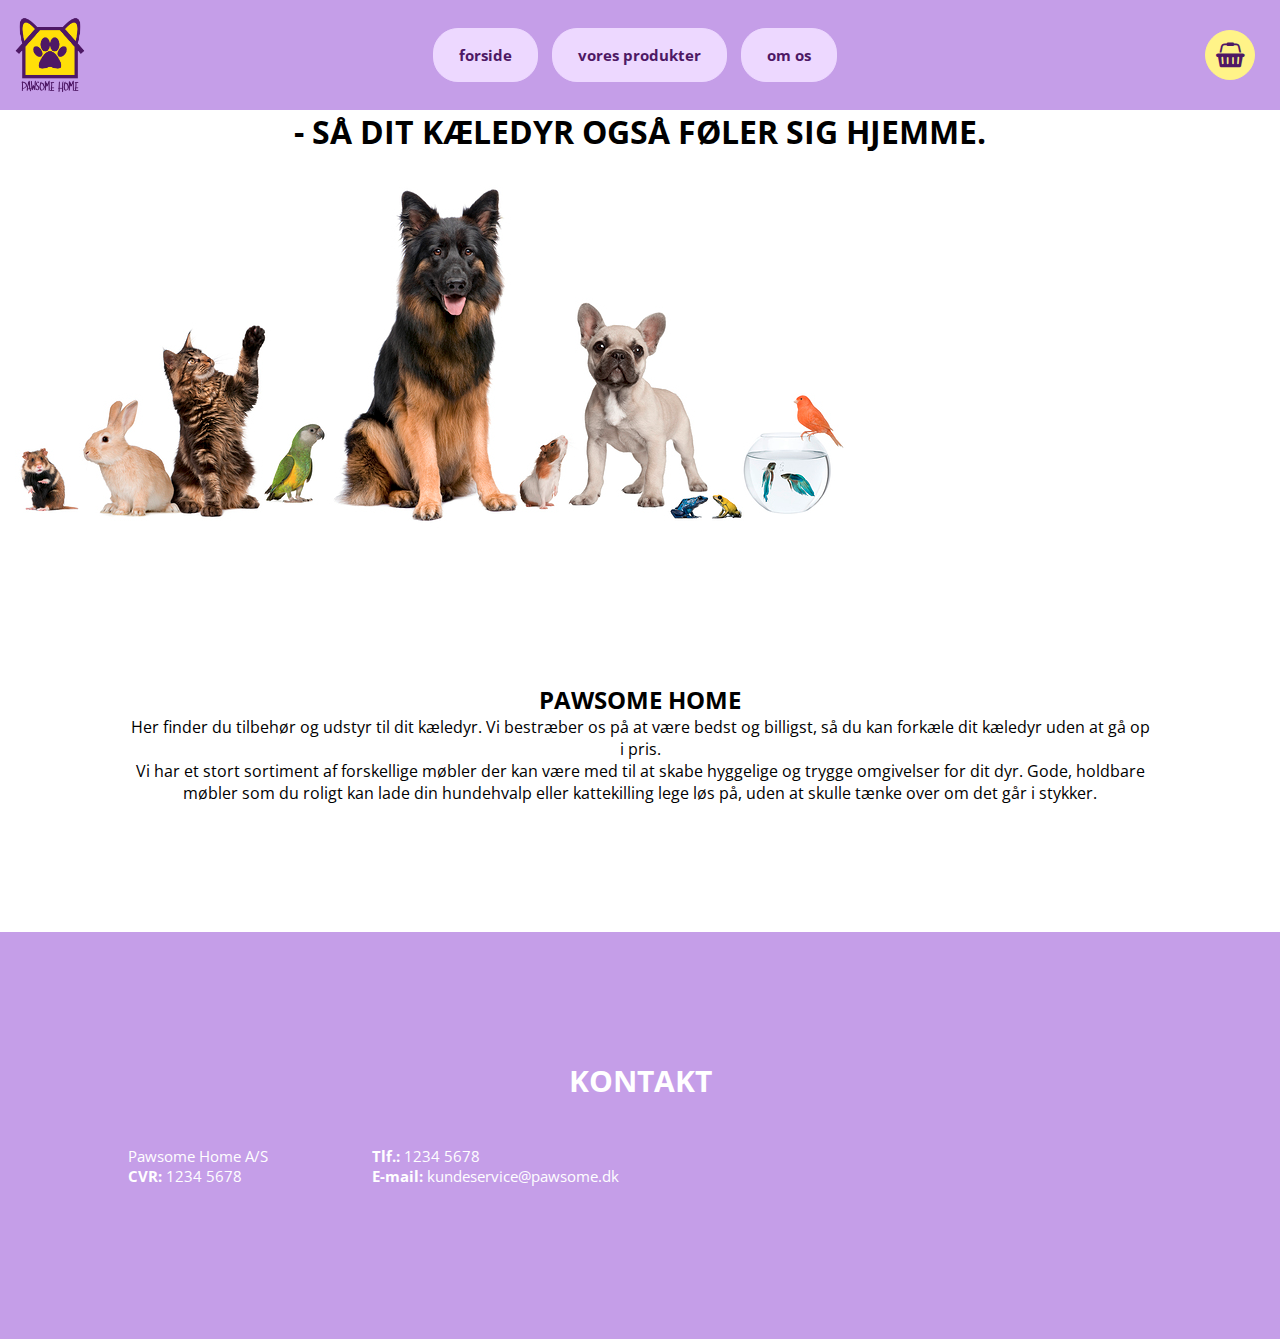
<file: index.html>
<!DOCTYPE html>
<html lang="en">
<head>
    <meta charset="UTF-8">
    <title>Pawsome Home</title>
    <link rel="stylesheet" href="css/main.css">
    <meta name="viewport" content="width=device-width, initial-scale=1.0">
    <link href="https://maxcdn.bootstrapcdn.com/font-awesome/4.7.0/css/font-awesome.min.css" rel="stylesheet">
</head>
<body id="index">

    <nav>
        <img src="images/logo.png" alt="logo" class="logo">
        <ul>
            <li><a href="index.html">Forside</a></li>
            <li><a href="products.html">Vores produkter</a></li>
            <li><a href="about.html">Om os</a></li>
        </ul>
        <i class="fa fa-shopping-basket basket" aria-hidden="true"></i>
    </nav>

<!-- header -->
    <h1> - Så dit kæledyr også føler sig hjemme.</h1>
<!-- Image banner-->
    <img src="images/petsonline.png" alt="banner" class="banner">

<!-- text -->
    <article>
        <h2>Pawsome Home</h2>
        <p> Her finder du  tilbehør og udstyr til dit kæledyr.
        Vi bestræber os på at være bedst og billigst, så du kan forkæle dit kæledyr uden at gå op i pris.</p>


        <p> Vi har et stort sortiment af forskellige møbler der kan være med til at skabe hyggelige
        og trygge omgivelser for dit dyr. Gode, holdbare møbler som du roligt kan lade din hundehvalp eller kattekilling
        lege løs på, uden at skulle tænke over om det går i stykker.</p>
    </article>

    <footer>
        <h1>Kontakt</h1>
        <p>Pawsome Home A/S
            <br><b>CVR:</b> 1234 5678</p>
        <p><b>Tlf.:</b> 1234 5678
            <br><b>E-mail:</b> kundeservice@pawsome.dk</p>
    </footer>

</body>
</html>
</file>
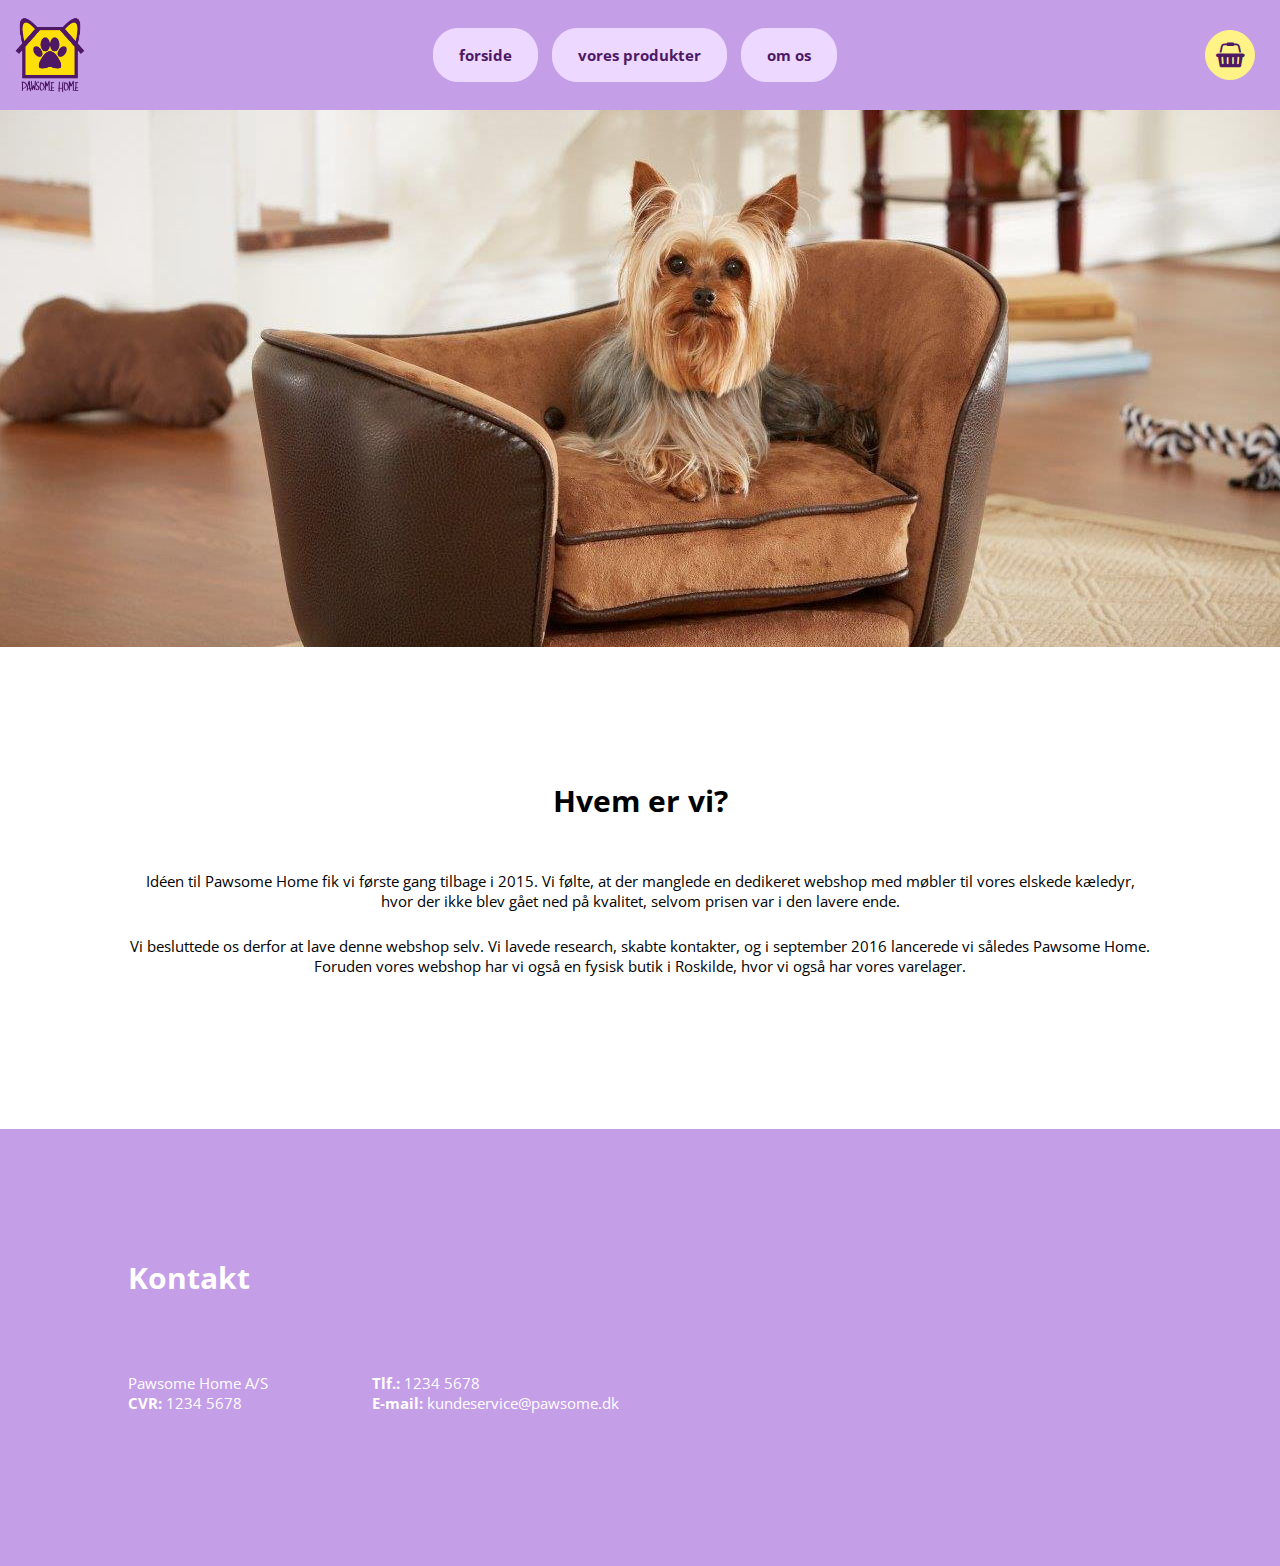
<file: about.html>
<!DOCTYPE html>
<html lang="en">
<head>
    <meta charset="UTF-8">
    <title>Om os</title>
    <link rel="stylesheet" href="css/main.css">
    <meta name="viewport" content="width=device-width, initial-scale=1.0">
    <link href="https://maxcdn.bootstrapcdn.com/font-awesome/4.7.0/css/font-awesome.min.css" rel="stylesheet">
</head>
<body id="about">

    <nav>
        <img src="images/logo.png" alt="logo" class="logo">
        <ul>
            <li><a href="index.html">Forside</a></li>
            <li><a href="products.html">Vores produkter</a></li>
            <li><a href="about.html">Om os</a></li>
        </ul>
        <i class="fa fa-shopping-basket basket" aria-hidden="true"></i>
    </nav>

    <header><img src="images/about.jpg" alt="dog in sofa"></header>

    <article>
        <h1>Hvem er vi?</h1>
        <p>Idéen til Pawsome Home fik vi første gang tilbage i 2015.
        Vi følte, at der manglede en dedikeret webshop med møbler til vores elskede kæledyr,
            hvor der ikke blev gået ned på kvalitet, selvom prisen var i den lavere ende.</p>
        <p>Vi besluttede os derfor at lave denne webshop selv. Vi lavede research, skabte kontakter,
            og i september 2016 lancerede vi således Pawsome Home. Foruden vores webshop har vi også
            en fysisk butik i Roskilde, hvor vi også har vores varelager.</p>
    </article>

    <footer>
        <h1>Kontakt</h1>
        <p>Pawsome Home A/S
        <br><b>CVR:</b> 1234 5678</p>
        <p><b>Tlf.:</b> 1234 5678
        <br><b>E-mail:</b> kundeservice@pawsome.dk</p>
    </footer>

</body>
</html>
</file>
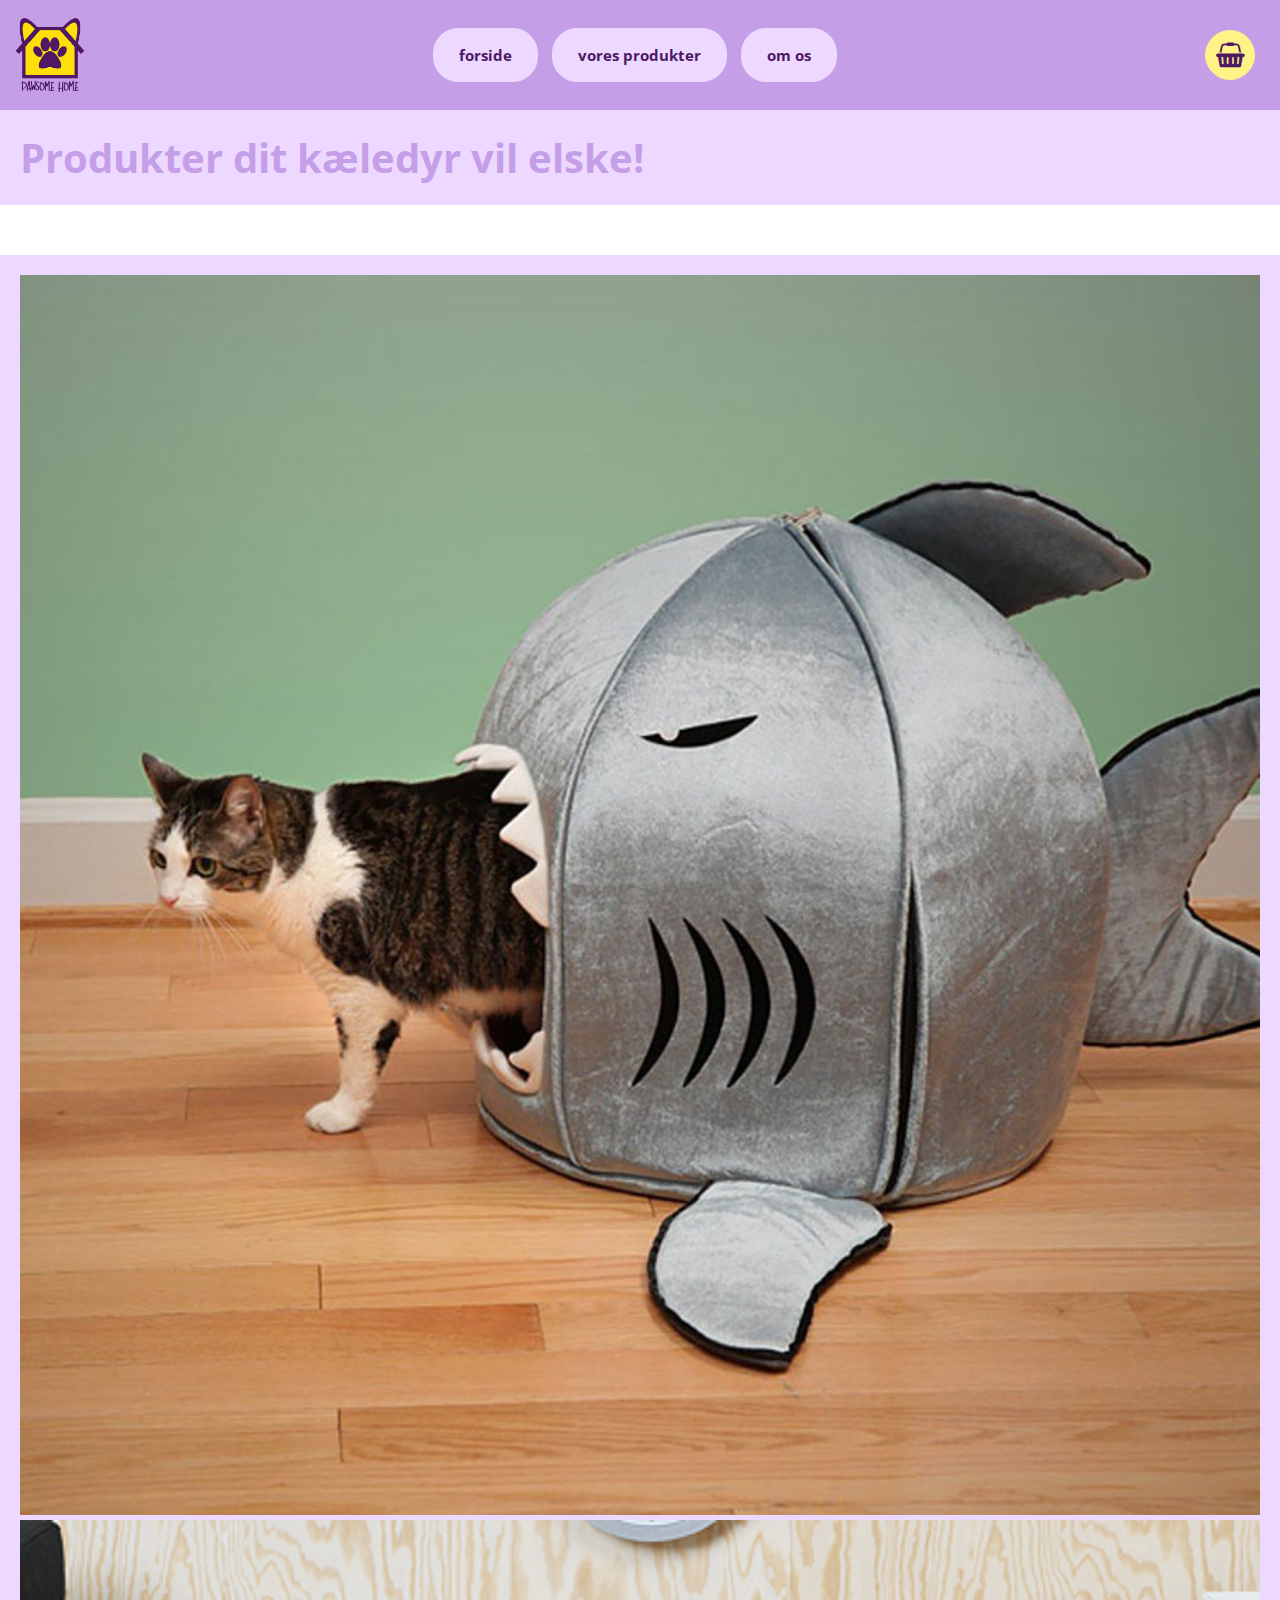
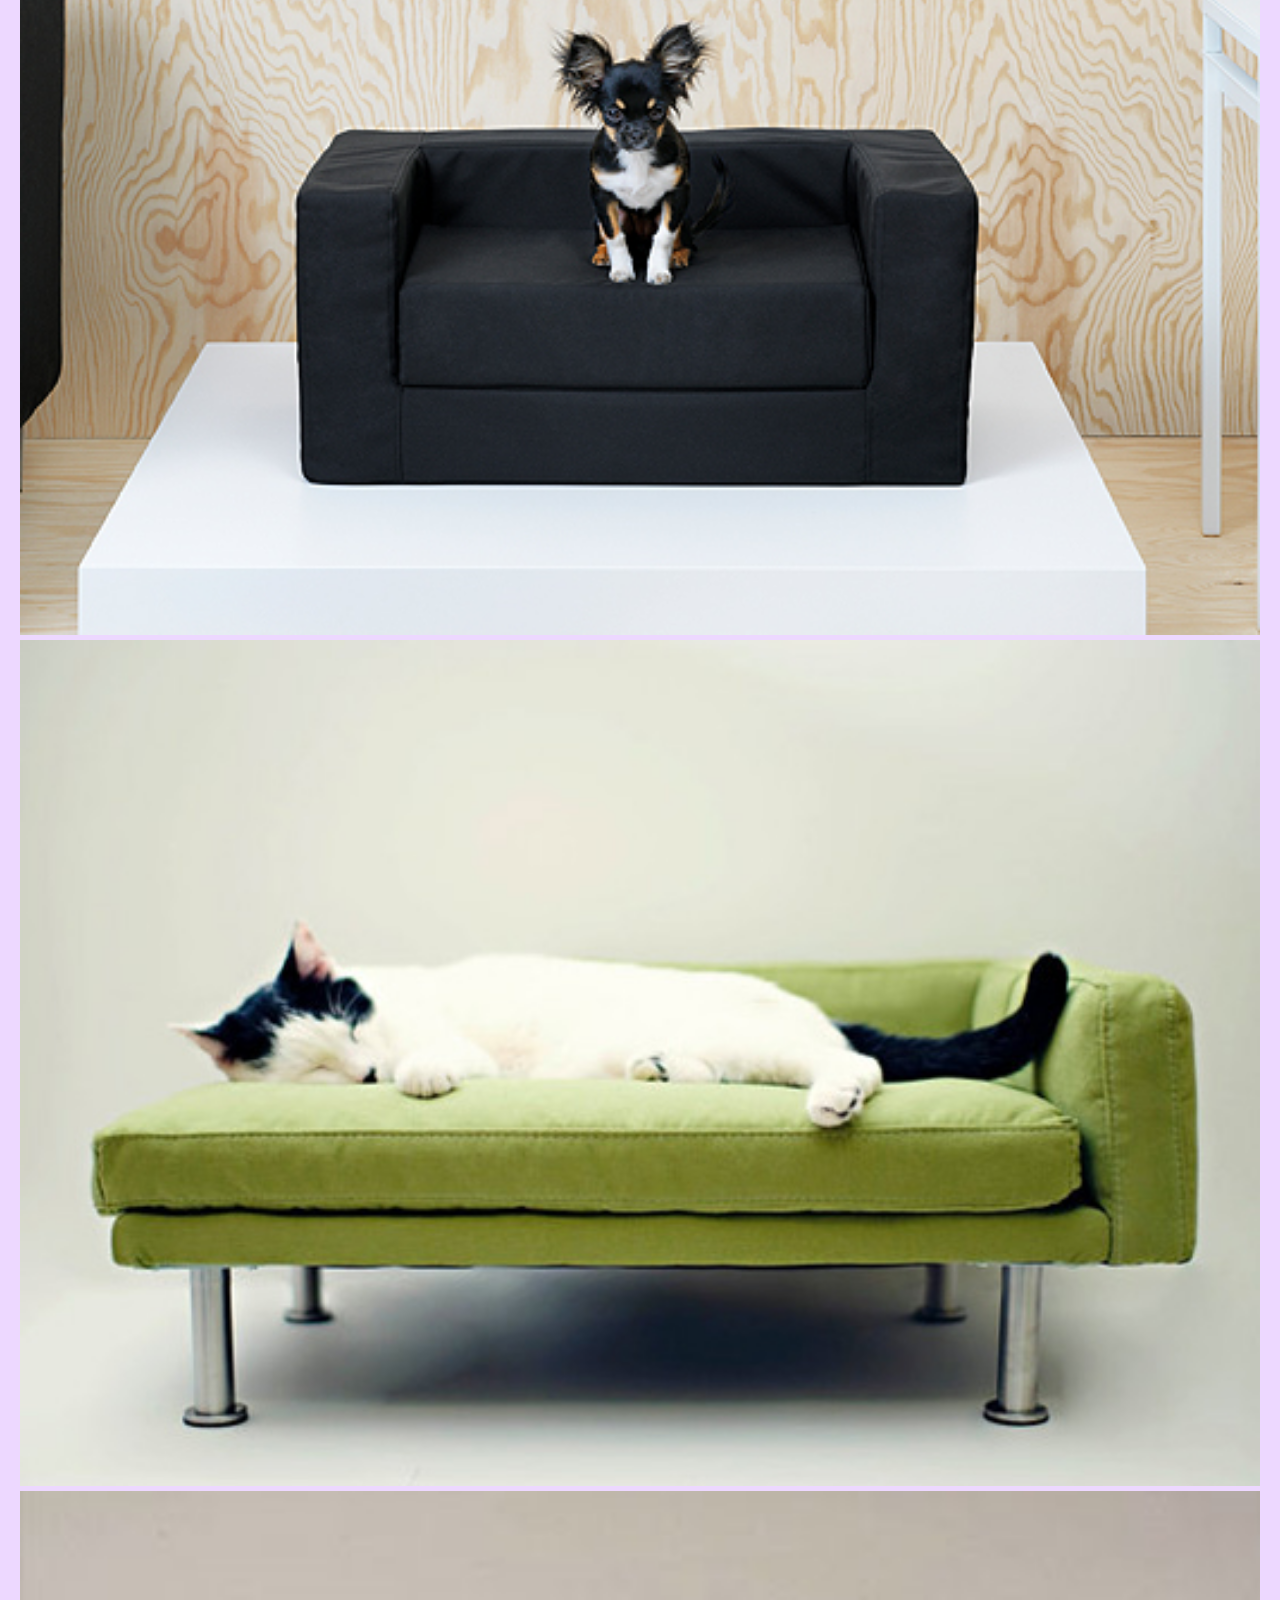
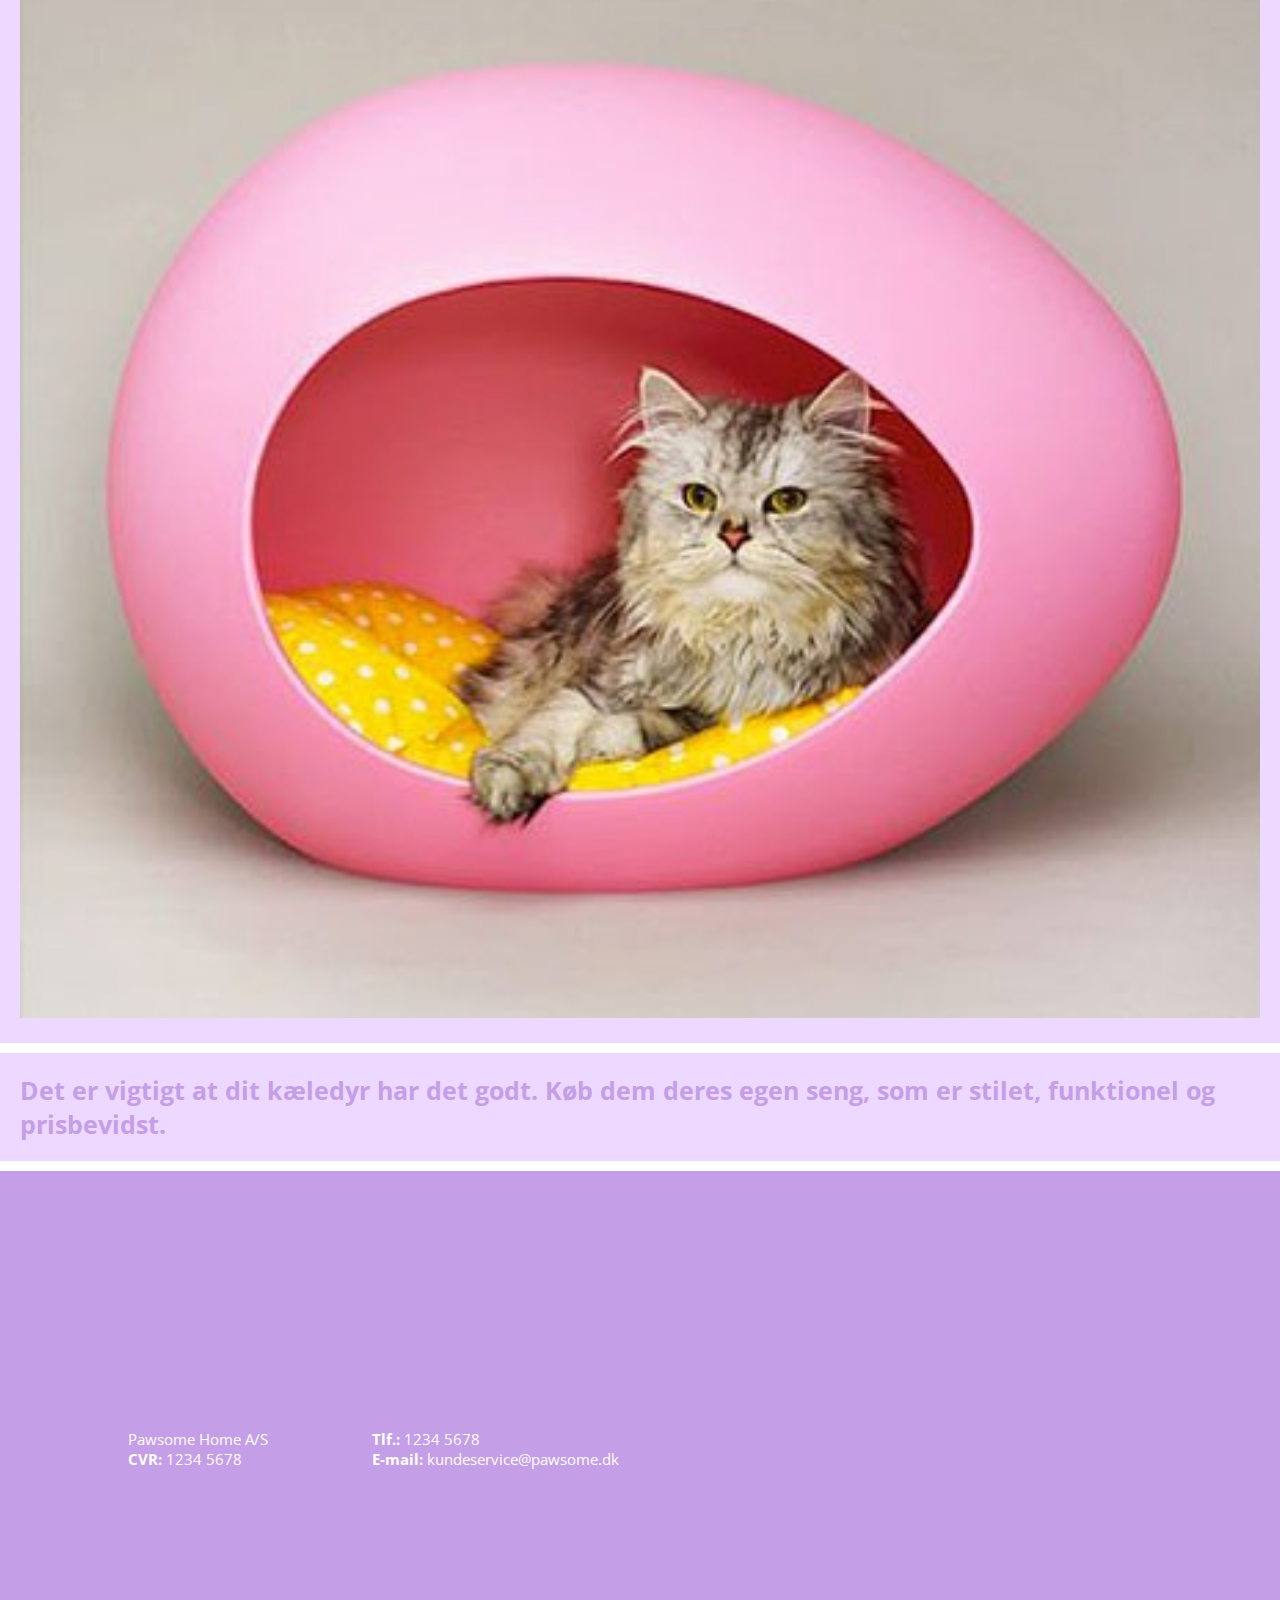
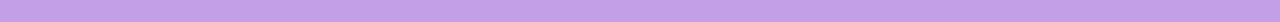
<file: products.html>
<!DOCTYPE html>
<html lang="en" xmlns="http://www.w3.org/1999/html">
<head>
    <meta charset="UTF-8">
    <title>Produkter</title>
    <link rel="stylesheet" href="css/main.css">
    <meta name="viewport" content="width=device-width, initial-scale=1.0">
    <link href="https://maxcdn.bootstrapcdn.com/font-awesome/4.7.0/css/font-awesome.min.css" rel="stylesheet">
</head>
<body id="products">

    <nav>
        <img src="images/logo.png" alt="logo" class="logo">
        <ul>
            <li><a href="index.html">Forside</a></li>
            <li><a href="products.html">Vores produkter</a></li>
            <li><a href="about.html">Om os</a></li>
        </ul>
        <i class="fa fa-shopping-basket basket" aria-hidden="true"></i>
    </nav>

    <header>
        <h1>Produkter dit kæledyr vil elske!</h1>
    </header>

    <section class="greenSection GSec1">

        <img src="images/seven.jpg"  alt="seven.jpg" class="cat"/>

        <img src="images/six.jpg"  alt="six.jpg" class="cat6"/>

        <img src="images/ten.jpg"  alt="ten.jpg" class="cat10"/>

        <img src="images/nine.jpg"  alt="nine.jpg" class="nine"/>

    </section>

    <section class="greenSection GSec2">
        <h2>
                Det er vigtigt at dit kæledyr har det godt. Køb dem deres egen seng, som er stilet, funktionel og prisbevidst.
        </h2>

    </section>

    <footer>
        <h1>Kontakt</h1>
        <p>Pawsome Home A/S
            <br><b>CVR:</b> 1234 5678</p>
        <p><b>Tlf.:</b> 1234 5678
            <br><b>E-mail:</b> kundeservice@pawsome.dk</p>
    </footer>

</body>
</html>
</file>
<file: css/main.css>
/* GLOBAL CSS FOR ALL PAGES
 STYLED BY CAMILLA */
@import url("https://fonts.googleapis.com/css?family=Open+Sans:300,400,700");
* {
  margin: 0;
  padding: 0; }

body {
  background-color: #fff;
  font-family: 'Open Sans', sans-serif; }

nav {
  display: flex;
  justify-content: space-between;
  align-items: center;
  width: 100%;
  height: auto;
  padding: 5px 0;
  background-color: #c59ee8; }

nav .logo {
  display: block;
  width: 100px; }

nav ul {
  display: block; }

nav li {
  display: inline-block;
  list-style-type: none;
  margin: 5px;
  padding: 15px 25px;
  background-color: #edd8ff;
  border: 1px solid #edd8ff;
  border-radius: 25px; }

nav a {
  font-size: 15px;
  font-weight: 700;
  color: #4e1865;
  text-transform: lowercase;
  text-decoration: none;
  text-align: center; }

nav .basket {
  margin: 0 25px 0 10px;
  width: 50px;
  height: 50px;
  background-color: #fff388;
  border: 1px solid #fff388;
  border-radius: 100%;
  font-size: 25px;
  color: #4e1865;
  text-align: center;
  line-height: 50px; }

nav .basket:hover {
  color: #c59ee8;
  cursor: pointer; }

footer {
  width: 100%;
  padding: 10%;
  background-color: #c59ee8;
  font-size: 15px;
  color: #fff;
  text-align: left; }

footer h1 {
  margin-bottom: 50px; }

footer p {
  margin: 25px 0; }

/* START OF FRONT PAGE STYLE */
html {
  background-color: white; }

body #index {
  font-family: sans-serif;
  font-size: 1em;
  line-height: 1.5em; }

#index img .banner {
  width: 100%; }

#index article {
  width: 100%;
  padding: 10%;
  text-align: center; }

#index h1 {
  text-align: center;
  text-transform: uppercase;
  margin-bottom: 20px; }

#index h2 {
  text-transform: uppercase; }

/* END OF FRONT PAGE STYLE */
/* START OF PRODUCT PAGE STYLE */
* {
  box-sizing: border-box;
  margin: 0;
  padding: 0; }

#products h1 {
  font-size: 40px;
  color: #c59ee8; }

#products h2 {
  font-size: 25px;
  color: #c59ee8; }

#products .greenSection img {
  width: 100%; }

#products .cat7 {
  height: 50%;
  width: 50%;
  display: flex;
  justify-content: center; }

#products .cat8 {
  height: 50%;
  width: 50%;
  display: flex;
  justify-content: center; }

#products .cat9 {
  height: 50%;
  width: 50%;
  display: flex;
  justify-content: center; }

#products .cat2 {
  height: 50%;
  width: 50%;
  display: flex;
  justify-content: center; }

#products header {
  background-color: #edd8ff;
  padding: 20px;
  margin-bottom: 50px;
  width: 100%; }

#products section {
  margin-bottom: 10px;
  padding: 20px;
  border: 1px white;
  align-self: stretch; }

#products .greenSection {
  background-color: #edd8ff; }

@supports (grid-area: auto) {
  @media screen and (min-width: 600px) {
    body #products {
      background-color: #edd8ff;
      display: grid;
      grid-template-columns: 1fr 1fr 1fr;
      grid-template-areas: "nav nav nav" "header header header" "GSec1 GSec2" "footer footer footer"; }

    #products header {
      grid-area: header; }

    #products .GSec1 {
      grid-area: GSec1; }

    #products .GSec2 {
      grid-area: GSec2;
      font-size: 5px; }

    #products footer {
      grid-area: footer; } } }
/* END OF PRODUCT PAGE STYLE */
/* START OF ABOUT PAGE STYLE */
#about header {
  width: 100%; }

#about header img {
  width: 100%; }

#about article {
  width: 100%;
  padding: 10%;
  font-size: 15px;
  text-align: center; }

#about article h1 {
  margin-bottom: 50px; }

#about article p {
  margin: 25px 0; }

@supports (grid-area: auto) {
  @media screen and (min-width: 600px) {
    body #about {
      display: grid;
      grid-template-columns: 1fr 1fr 1fr;
      grid-template-areas: "nav nav nav" "header header header" "article article article" "footer footer footer"; }

    nav {
      grid-area: nav; }

    nav ul {
      margin-right: 25px; }

    nav li {
      display: inline-block; }

    header {
      grid-area: header; }

    article {
      grid-area: article; }

    footer {
      grid-area: footer; }

    footer p {
      margin-right: 100px;
      display: inline-block; } } }
/* END OF ABOUT PAGE STYLE */

/*# sourceMappingURL=main.css.map */
</file>
